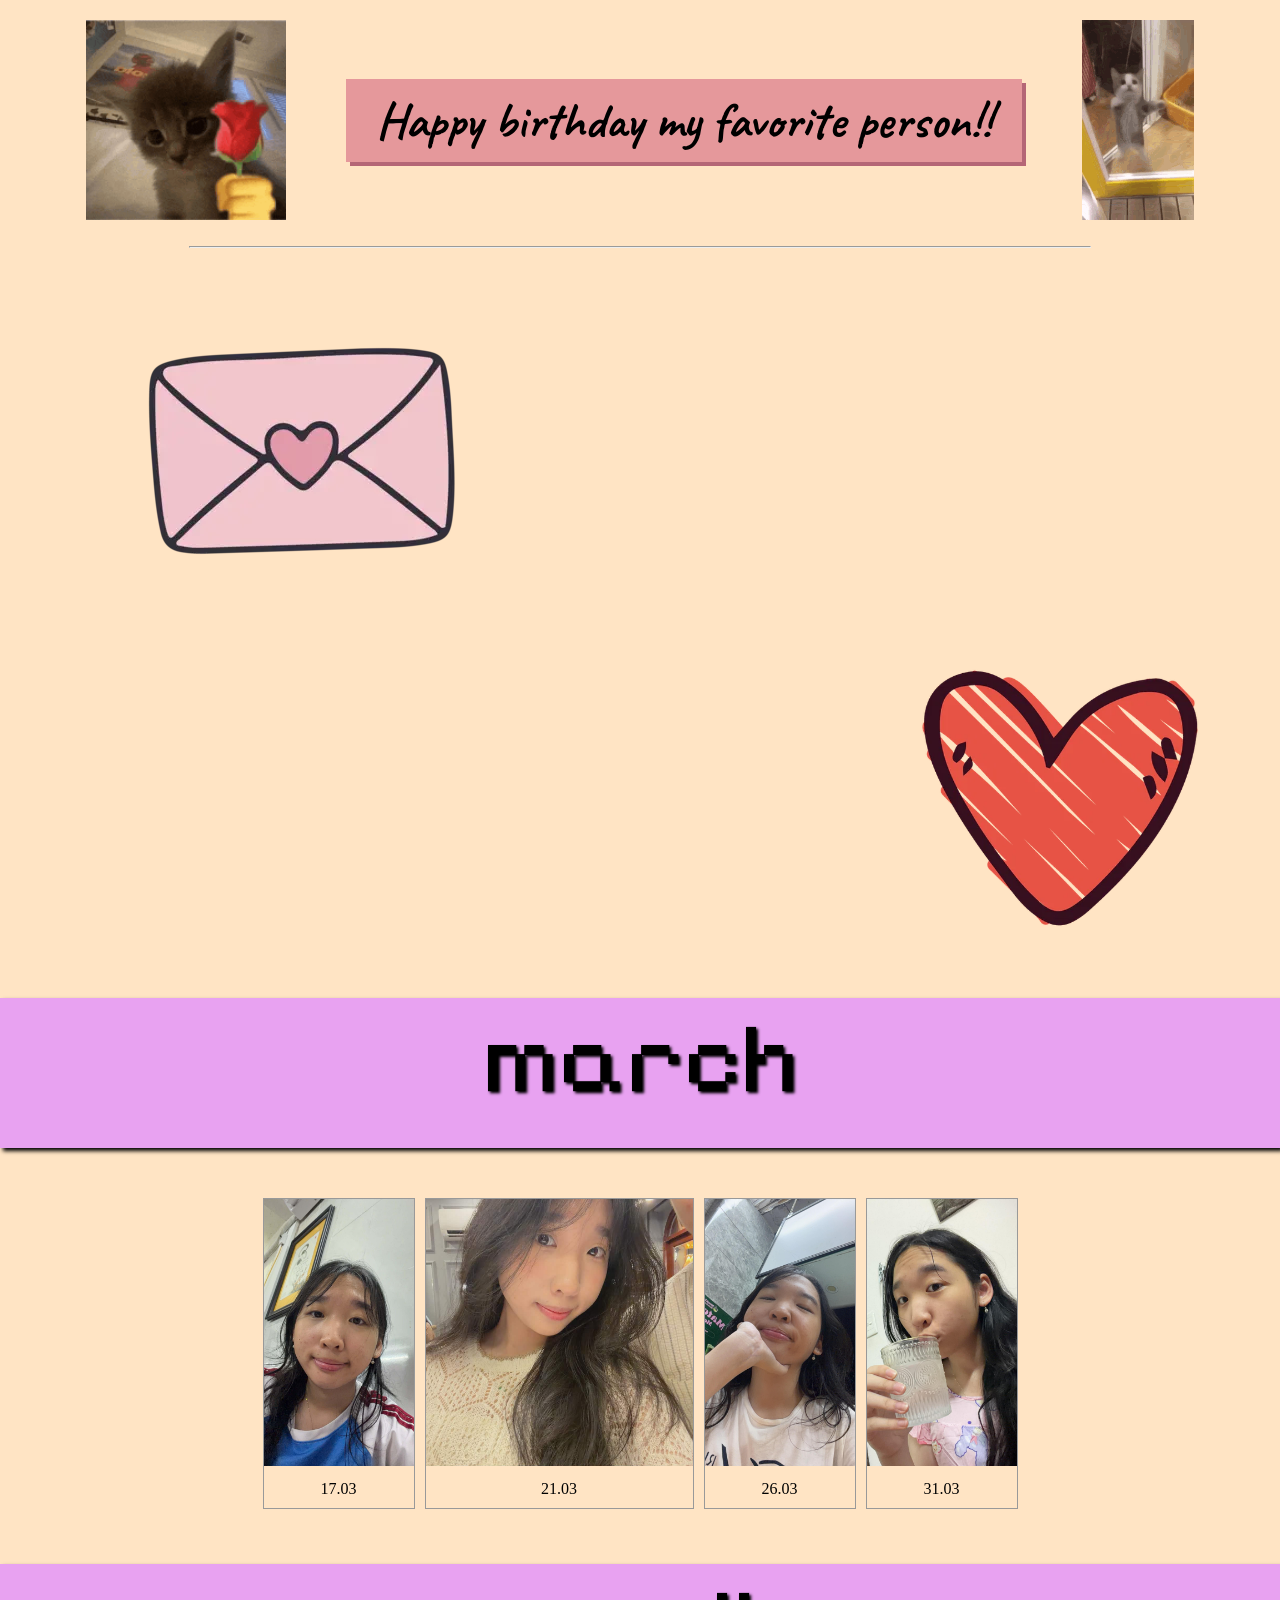
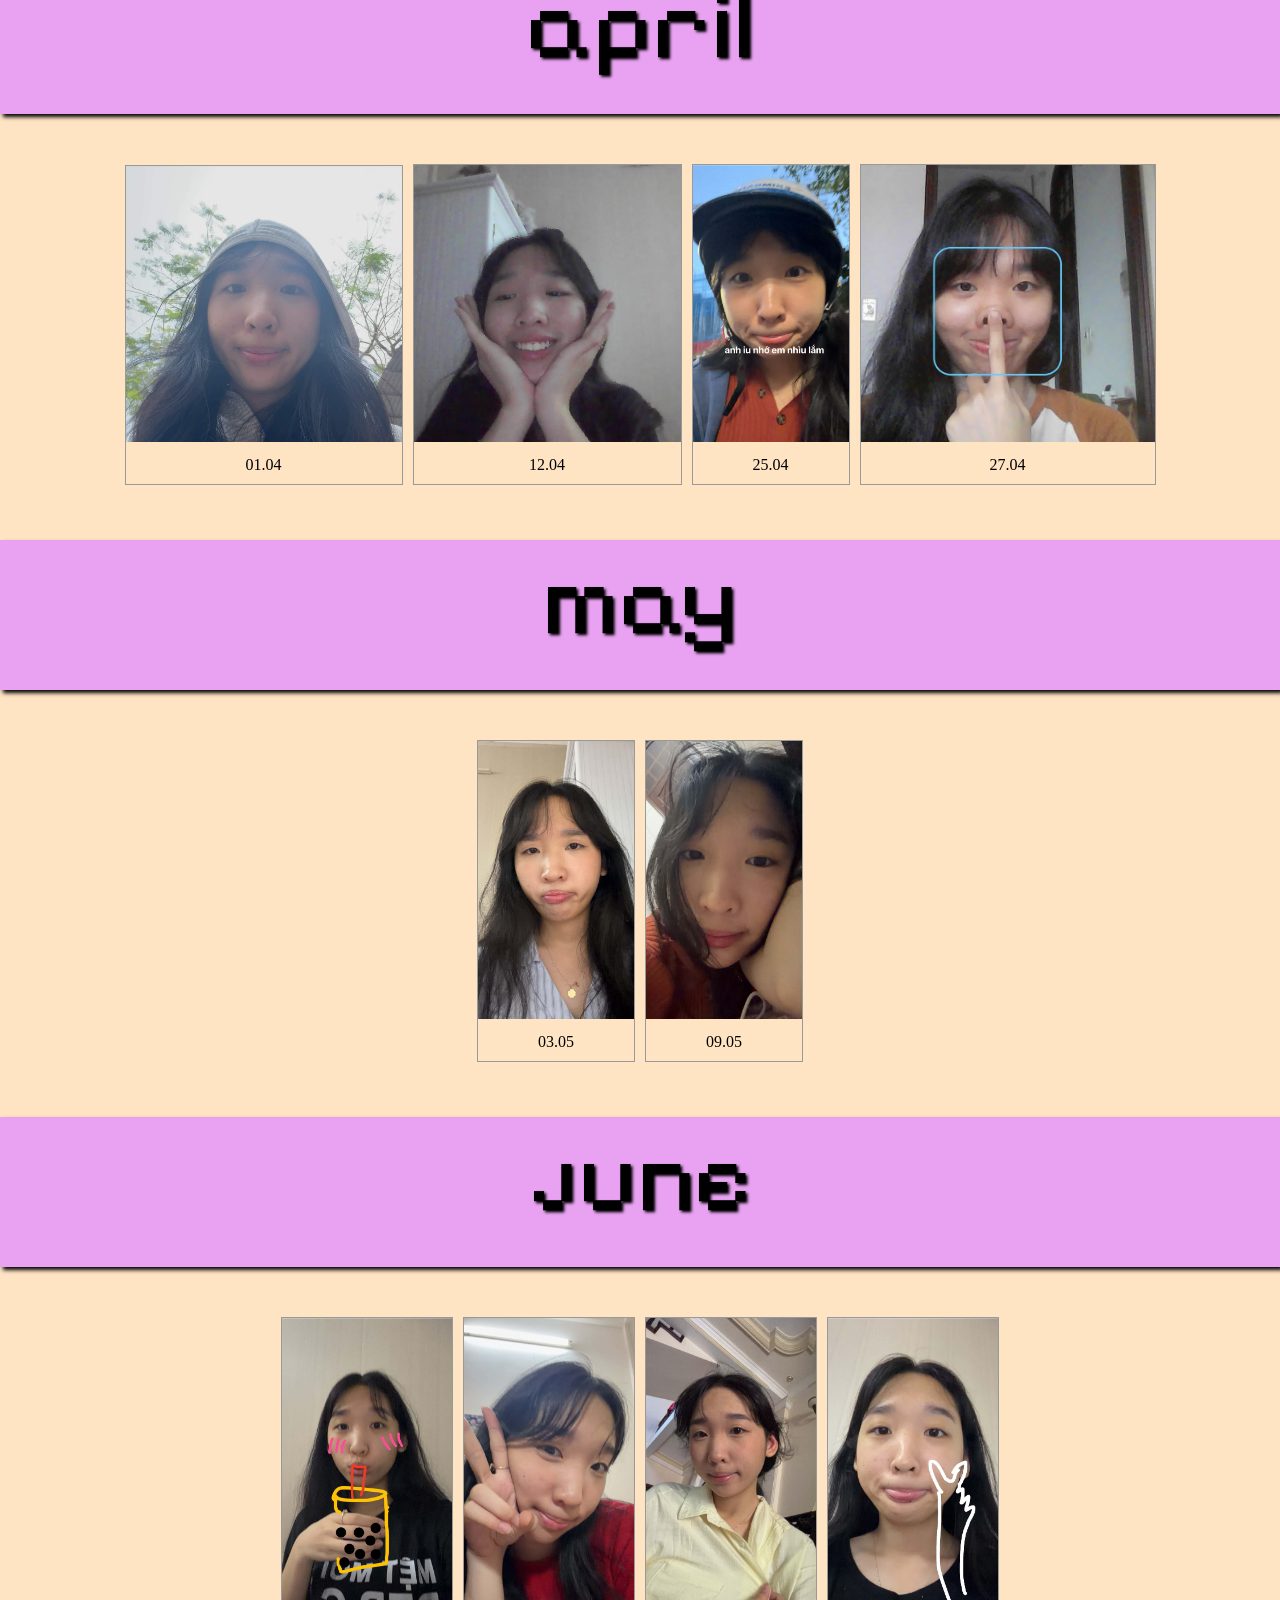
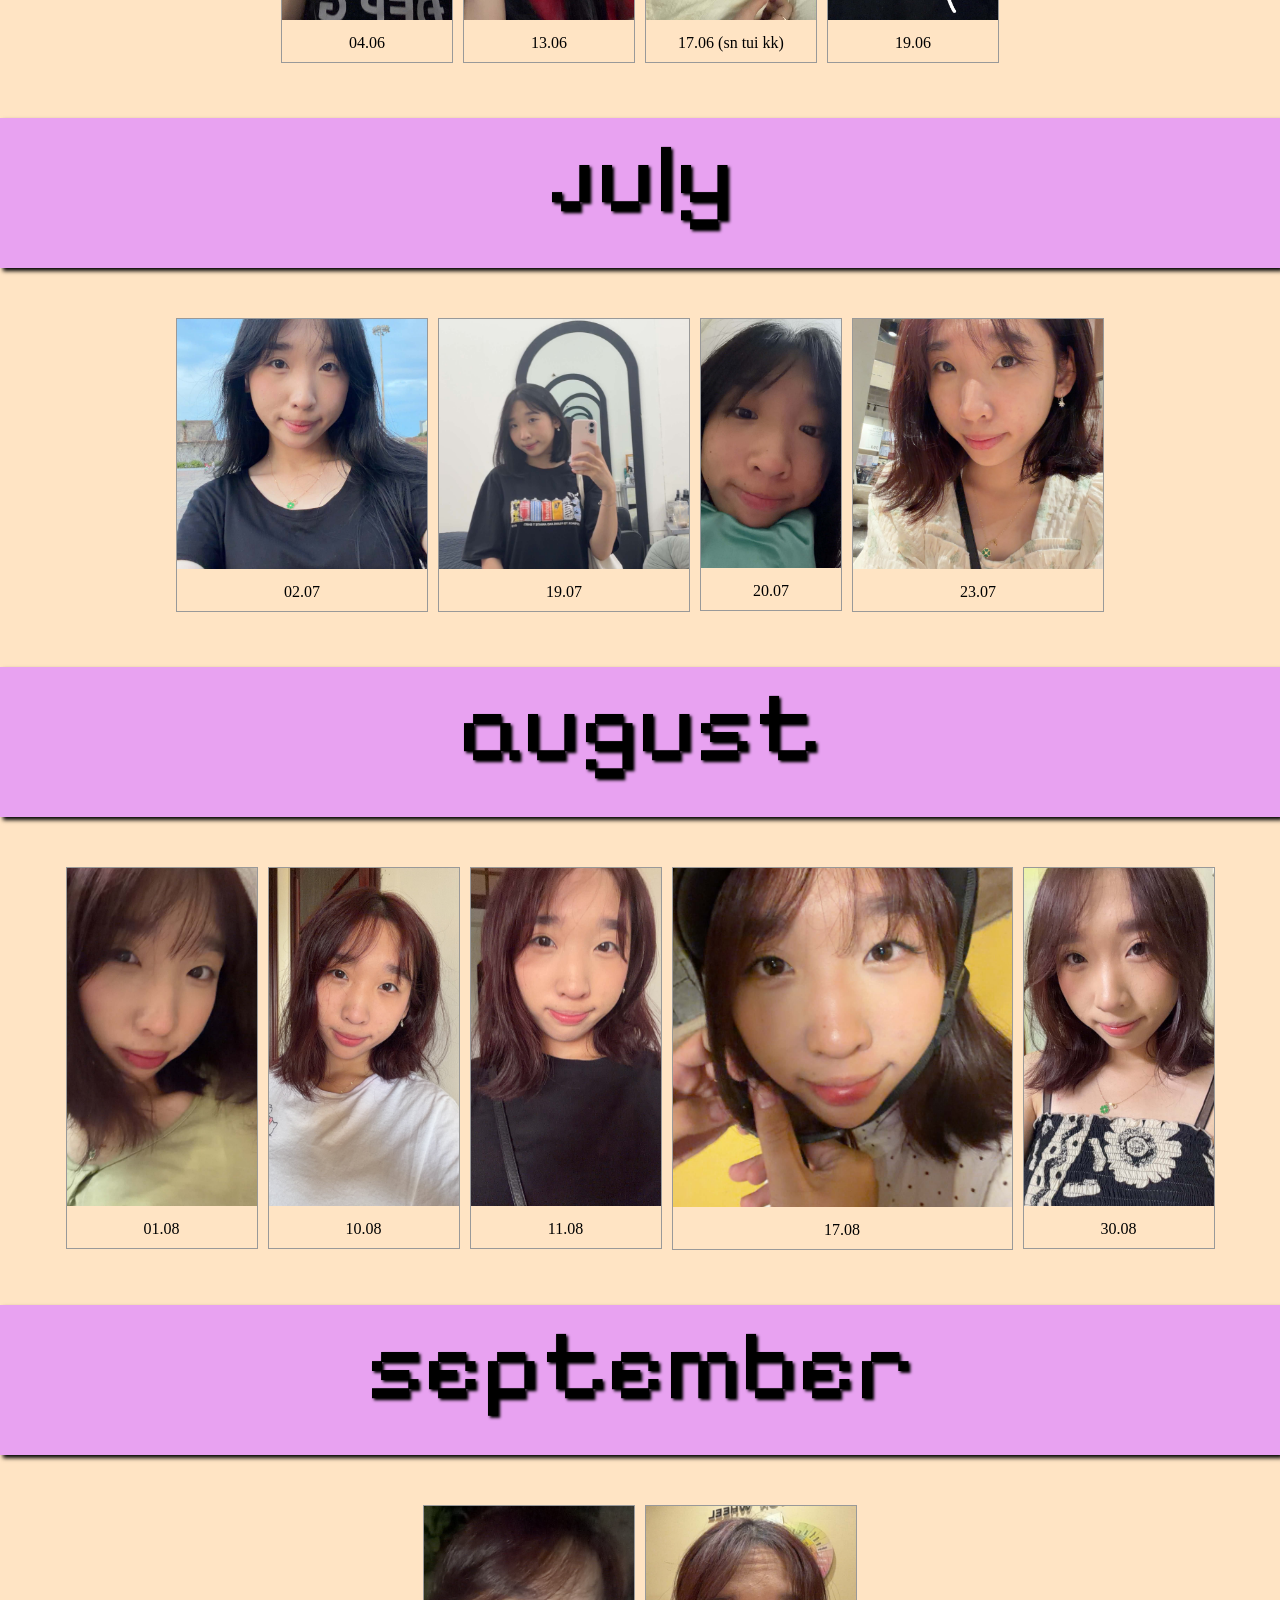
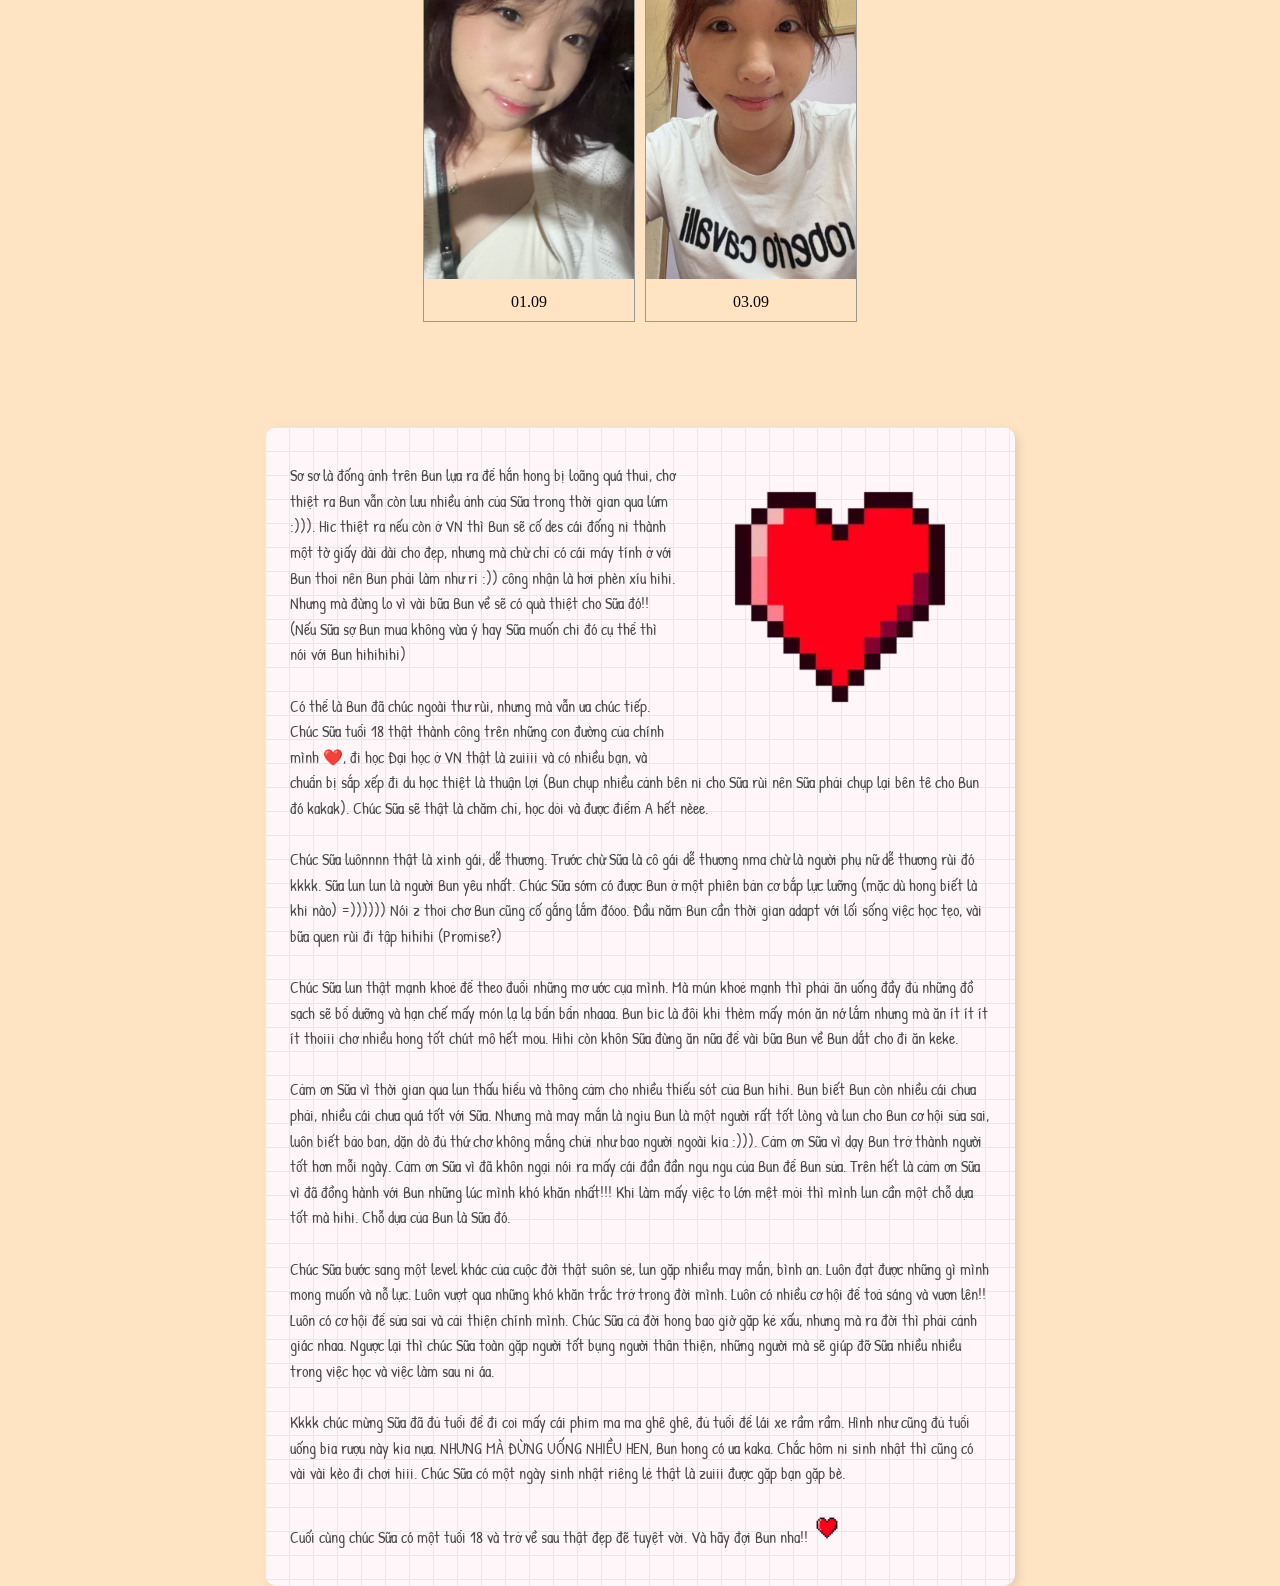
<file: index.html>
<!DOCTYPE html>
<html lang="en">
<head>
    <meta charset="UTF-8">
    <meta name="viewport" content="width=device-width, initial-scale=1.0">
    <title>IT'S YOUR BIRTHDAY</title>
    <link rel="preconnect" href="https://fonts.googleapis.com">
    <link rel="preconnect" href="https://fonts.gstatic.com" crossorigin>
    <link href="https://fonts.googleapis.com/css2?family=Caveat:wght@400..700&family=Pacifico&family=Patrick+Hand&family=Pixelify+Sans:wght@400..700&display=swap" rel="stylesheet">
    <link rel="stylesheet" href="style.css">
    <link rel="icon" href="assets/favicon.png"
</head>
    <div class="head_container">
        <img src="assets/catrose.png" id="catrose" alt="Left cat">
        <div id="box1">
            <h1 id="opening" align="center">
                Happy birthday my favorite person!!
            </h1>
        </div>
        
        <img src="assets/catjumping.gif" id="catjumping" alt="Right cat">
    </div>
    <br>
    <hr>

    <div class="nd1">
        <img src="assets/envelope.webp" id="phongbi"
        title="Nhấn vào để đọc thêm 💕"
        onclick="moThu()">

        <div id="thu1">
            <p>Gửi Sữa,</p>
            <p>Đây là lần đầu Bun thử code một cái web một cách hơi hơi "phức tạp" như ri, có chi Sữa châm chước cho Bun hi :))) Bun nghĩ thời gian qua Bun toàn cắm đầu học mấy cái ni thì bây chừ cũng nên có một web
                nho nhỏ để tặng sinh nhật sữa chơ hihihi.
            </p>
            <p>Năm ni là năm Sữa lên 18 tuổi rồi nèee. Từ chừ Sữa đã là một người phụ nữ rùi đoáa, Sữa được mừng lễ 20/10 với 8/3 nhưng mà hết hạn chơi Quốc tế Thiếu nhi rùi kakaka. Cuối cùng sau 3 tháng thì Sữa cũng bằng tuổi Bun hihihi.
                Hơi bùn là Bun khôn thể ở bên Sữa ngày sinh nhật, nếu có chắc Bun sẽ dẫn Sữa đi vivu khắp mọi nơi lunnnnn. Nhưng mà hong sao!! Vì trong tâm tưởng Bun thì Bun lun ở cạnh Sữa nè, lun muốn dắt Sữa đi quanh quanh (do z mà Bun hay 
                chụp lúc Bun đi lang thang ngoài đường ở bên ni đóoo).
            </p>
            <p>
                Nhấn tiếp zào trái tim ở dưới để đọc típp 😊
            </p>
        </div>
    </div>

    <div class="nd2">
        

        <div id="thu2">
            <p>
                Lần đầu tiên được biết biết cái sinh nhật của Sữa là lúc mình lớp 11 hè. Hồi lớp 10 thì đoạn nớ chưa chơi bờ chưa bic nơi. Hồi nớ Bun có được kể là Sữa đi lên chỗ chỗ gần nhà Bun để chụp ảnh sinh nhật nè. Uầy nhưng mà chừ Bun
                vẫn chưa biết cái chỗ nớ là cái chỗ mô :)))). Nhưng mà ảnh nớ Sữa đẹp lắm lunnn (khi nào cũng z) nên Bun thích lắm hihi. Từ đó Bun cũng ưa có một cái máy ảnh (và kĩ năng chụp ảnh) để chụp cho Sữa đóoo. Nên Bun mới dự định dồn tiền mua máy ảnh,
                nhưng mà người ta can bảo là tầm tiền 1x triệu thì mua IPhone xịn chụp oke hơn. Thoi cũng hong biết nhưng mà chắc là Bun sắp mua IPhone để chụp cho Sữa rùi đó hihihi.
            </p>
            <p>
                Bữa ni thì Sữa hong đi chụp ảnh sinh nhật nữa hi, chắc là hết cái thời muốn chụp rùii. Nhưng mà thay vào đó, Bun sẽ tặng Sữa một "bộ ảnh" nho nhỏ để làm sinh nhật nhaa!!!
            </p>
        </div>
        <img src="assets/heart.webp" id="traitim"
        title="Nhấn vào để đọc thêm 💕"
        onclick="moThu2()">
    </div>

    <div class="monthbox">
        march
    </div>

    <div class="gallery_container">
    <div class="gallery">
        <a target="_blank" href="assets/gallery/march/1703.jpg">
            <img src="assets/gallery/march/1703.jpg" alt="Ảnh Sữa" width="150">
        </a>
        <div class="description">
            17.03
        </div>
    </div>
    <div class="gallery">
        <a target="_blank" href="assets/gallery/march/2103.jpg">
            <img src="assets/gallery/march/2103.jpg" alt="Ảnh Sữa" width="267">
        </a>
        <div class="description">
            21.03
        </div>
    </div>
    <div class="gallery">
        <a target="_blank" href="assets/gallery/march/2603.jpg">
            <img src="assets/gallery/march/2603.jpg" alt="Ảnh Sữa" width="150">
        </a>
        <div class="description">
            26.03
        </div>
    </div>
    <div class="gallery">
        <a target="_blank" href="assets/gallery/march/3103.jpg">
            <img src="assets/gallery/march/3103.jpg" alt="Ảnh Sữa" width="150">
        </a>
        <div class="description">
            31.03
        </div>
    </div>
    </div>

    <div class="monthbox">
        april
    </div>

    <div class="gallery_container">
    <div class="gallery">
        <a target="_blank" href="assets/gallery/april/0104.jpg">
            <img src="assets/gallery/april/0104.jpg" alt="Ảnh Sữa" width="276">
        </a>
        <div class="description">
            01.04
        </div>
    </div>
    <div class="gallery">
        <a target="_blank" href="assets/gallery/april/1204.png">
            <img src="assets/gallery/april/1204.png" alt="Ảnh Sữa" width="267">
        </a>
        <div class="description">
            12.04
        </div>
    </div>
    <div class="gallery">
        <a target="_blank" href="assets/gallery/april/2504.jpg">
            <img src="assets/gallery/april/2504.jpg" alt="Ảnh Sữa" width="156">
        </a>
        <div class="description">
            25.04
        </div>
    </div>
    <div class="gallery">
        <a target="_blank" href="assets/gallery/april/2704.jpg">
            <img src="assets/gallery/april/2704.jpg" alt="Ảnh Sữa" width="294">
        </a>
        <div class="description">
            27.04
        </div>
    </div>
    </div>

    <div class="monthbox">
        may
    </div>

    <div class="gallery_container">
    <div class="gallery">
        <a target="_blank" href="assets/gallery/may/0305.jpg">
            <img src="assets/gallery/may/0305.jpg" alt="Ảnh Sữa" width="156">
        </a>
        <div class="description">
            03.05
        </div>
    </div>
    <div class="gallery">
        <a target="_blank" href="assets/gallery/may/0905.jpg">
            <img src="assets/gallery/may/0905.jpg" alt="Ảnh Sữa" width="156">
        </a>
        <div class="description">
            09.05
        </div>
    </div>
    </div>

    <div class="monthbox">
        june
    </div>

    <div class="gallery_container">
    <div class="gallery">
        <a target="_blank" href="assets/gallery/june/0406.jpg">
            <img src="assets/gallery/june/0406.jpg" alt="Ảnh Sữa" width="170">
        </a>
        <div class="description">
            04.06
        </div>
    </div>
    <div class="gallery">
        <a target="_blank" href="assets/gallery/june/1306.jpg">
            <img src="assets/gallery/june/1306.jpg" alt="Ảnh Sữa" width="170">
        </a>
        <div class="description">
            13.06
        </div>
    </div>
    <div class="gallery">
        <a target="_blank" href="assets/gallery/june/1706.jpg">
            <img src="assets/gallery/june/1706.jpg" alt="Ảnh Sữa" width="170">
        </a>
        <div class="description">
            17.06 (sn tui kk)
        </div>
    </div>
    <div class="gallery">
        <a target="_blank" href="assets/gallery/june/1906.jpg">
            <img src="assets/gallery/june/1906.jpg" alt="Ảnh Sữa" width="170">
        </a>
        <div class="description">
            19.06
        </div>
    </div>
    </div>

    <div class="monthbox">
        july
    </div>

    <div class="gallery_container">
    <div class="gallery">
        <a target="_blank" href="assets/gallery/july/0207.jpg">
            <img src="assets/gallery/july/0207.jpg" alt="Ảnh Sữa" width="250">
        </a>
        <div class="description">
            02.07
        </div>
    </div>
    <div class="gallery">
        <a target="_blank" href="assets/gallery/july/1907.jpg">
            <img src="assets/gallery/july/1907.jpg" alt="Ảnh Sữa" width="250">
        </a>
        <div class="description">
            19.07
        </div>
    </div>
    <div class="gallery">
        <a target="_blank" href="assets/gallery/july/2007.jpg">
            <img src="assets/gallery/july/2007.jpg" alt="Ảnh Sữa" width="140">
        </a>
        <div class="description">
            20.07
        </div>
    </div>
    <div class="gallery">
        <a target="_blank" href="assets/gallery/july/2307.jpg">
            <img src="assets/gallery/july/2307.jpg" alt="Ảnh Sữa" width="250">
        </a>
        <div class="description">
            23.07
        </div>
    </div>
    </div>

    <div class="monthbox">
        august
    </div>

    <div class="gallery_container">
    <div class="gallery">
        <a target="_blank" href="assets/gallery/august/0108.jpg">
            <img src="assets/gallery/august/0108.jpg" alt="Ảnh Sữa" width="190">
        </a>
        <div class="description">
            01.08
        </div>
    </div>
    <div class="gallery">
        <a target="_blank" href="assets/gallery/august/1008.jpg">
            <img src="assets/gallery/august/1008.jpg" alt="Ảnh Sữa" width="190">
        </a>
        <div class="description">
            10.08
        </div>
    </div>
    <div class="gallery">
        <a target="_blank" href="assets/gallery/august/1108.jpg">
            <img src="assets/gallery/august/1108.jpg" alt="Ảnh Sữa" width="190">
        </a>
        <div class="description">
            11.08
        </div>
    </div>
    <div class="gallery">
        <a target="_blank" href="assets/gallery/august/1708.jpg">
            <img src="assets/gallery/august/1708.jpg" alt="Ảnh Sữa" width="339">
        </a>
        <div class="description">
            17.08
        </div>
    </div>
    <div class="gallery">
        <a target="_blank" href="assets/gallery/august/3008.jpg">
            <img src="assets/gallery/august/3008.jpg" alt="Ảnh Sữa" width="190">
        </a>
        <div class="description">
            30.08
        </div>
    </div>
    </div>

    <div class="monthbox">
        september
    </div>

    <div class="gallery_container">
    <div class="gallery">
        <a target="_blank" href="assets/gallery/september/0109.jpg">
            <img src="assets/gallery/september/0109.jpg" alt="Ảnh Sữa" width="210">
        </a>
        <div class="description">
            01.09
        </div>
    </div>
    <div class="gallery">
        <a target="_blank" href="assets/gallery/september/0309.jpg">
            <img src="assets/gallery/september/0309.jpg" alt="Ảnh Sữa" width="210">
        </a>
        <div class="description">
            03.09
        </div>
    </div>
    </div>

    
    <div id="thu3">
        <img src="assets/heartpixel.webp" id="timpixel" alt="Trái tim" width="300px">
        <p> Sơ sơ là đống ảnh trên Bun lựa ra để hắn hong bị loãng quá thui, chơ thiệt ra Bun vẫn còn lưu nhiều ảnh của Sữa trong thời gian qua lứm :))). Hic thiệt ra nếu còn ở VN thì Bun sẽ cố des cái đống ni thành một tờ giấy dài dài cho đẹp,
            nhưng mà chừ chỉ có cái máy tính ở với Bun thoi nên Bun phải làm như ri :)) công nhận là hơi phèn xíu hihi. Nhưng mà đừng lo vì vài bữa Bun về sẽ có quà thiệt cho Sữa đó!! (Nếu Sữa sợ Bun mua không vừa ý hay Sữa muốn chi đó cụ thể thì nói với Bun hihihihi) 
        <br><br>
        Có thể là Bun đã chúc ngoài thư rùi, nhưng mà vẫn ưa chúc tiếp. Chúc Sữa tuổi 18 thật thành công trên những con đường của chính mình ❤️, đi học Đại học ở VN thật là zuiiii và có nhiều bạn, và chuẩn bị sắp xếp đi du học thiệt là thuận lợi (Bun chụp nhiều cảnh
        bên ni cho Sữa rùi nên Sữa phải chụp lại bên tê cho Bun đó kakak). Chúc Sữa sẽ thật là chăm chỉ, học dỏi và được điểm A hết nèee. 
        <br><br>
        Chúc Sữa luônnnn thật là xinh gái, dễ thương. Trước chừ Sữa là cô gái dễ thương nma chừ là người phụ nữ dễ thương rùi đó kkkk. Sữa lun lun là người Bun yêu nhất. Chúc Sữa sớm có được Bun ở một phiên bản cơ bắp lực lưỡng (mặc dù hong biết là khi nào) =))))))
            Nói z thoi chơ Bun cũng cố gắng lắm đóoo. Đầu năm Bun cần thời gian adapt với lối sống việc học tẹo, vài bữa quen rùi đi tập hihihi (Promise?)
        <br><br>
        Chúc Sữa lun thật mạnh khoẻ để theo đuổi những mơ ước cụa mình. Mà mún khoẻ mạnh thì phải ăn uống đầy đủ những đồ sạch sẽ bổ dưỡng và hạn chế mấy món lạ lạ bẩn bẩn nhaaa. Bun bic là đôi khi thèm mấy món ăn nớ lắm nhưng mà ăn ít ít ít ít thoiii chơ nhiều hong tốt 
        chút mô hết mou. Hihi còn khôn Sữa đừng ăn nữa để vài bữa Bun về Bun dắt cho đi ăn keke.
        <br><br>
        Cảm ơn Sữa vì thời gian qua lun thấu hiểu và thông cảm cho nhiều thiếu sót của Bun hihi. Bun biết Bun còn nhiều cái chưa phải, nhiều cái chưa quá tốt với Sữa. Nhưng mà may mắn là ngiu Bun là một người rất tốt lòng và lun cho Bun cơ hội sửa sai, luôn biết bảo ban, dặn dò đủ thứ
        chơ không mắng chửi như bao người ngoài kia :))). Cảm ơn Sữa vì dạy Bun trở thành người tốt hơn mỗi ngày. Cảm ơn Sữa vì đã khôn ngại nói ra mấy cái đần đần ngu ngu của Bun để Bun sửa. Trên hết là cảm ơn Sữa vì đã đồng hành với Bun những lúc mình khó khăn nhất!!! Khi làm mấy việc 
        to lớn mệt mỏi thì mình lun cần một chỗ dựa tốt mà hihi. Chỗ dựa của Bun là Sữa đó.
        <br><br>
        Chúc Sữa bước sang một level khác của cuộc đời thật suôn sẻ, lun gặp nhiều may mắn, bình an. Luôn đạt được những gì mình mong muốn và nỗ lực. Luôn vượt qua những khó khăn trắc trở trong đời mình. Luôn có nhiều cơ hội để toả sáng và vươn lên!! Luôn có cơ hội để sửa sai và cải 
        thiện chính mình. Chúc Sữa cả đời hong bao giờ gặp kẻ xấu, nhưng mà ra đời thì phải cảnh giác nhaa. Ngược lại thì chúc Sữa toàn gặp người tốt bụng người thân thiện, những người mà sẽ giúp đỡ Sữa nhiều nhiều trong việc học và việc làm sau ni áa. 
        <br><br>
        Kkkk chúc mừng Sữa đã đủ tuổi để đi coi mấy cái phim ma ma ghê ghê, đủ tuổi để lái xe rầm rầm. Hình như cũng đủ tuổi uống bia rượu này kia nựa. NHƯNG MÀ ĐỪNG UỐNG NHIỀU HEN, Bun hong có ưa kaka. Chắc hôm ni sinh nhật thì cũng có vài vài kèo đi chơi hiii. Chúc Sữa có một ngày sinh nhật
        riêng lẻ thật là zuiii được gặp bạn gặp bè. 
        <br><br>
        Cuối cùng chúc Sữa có một tuổi 18 và trở về sau thật đẹp đẽ tuyệt vời. Và hãy đợi Bun nha!!
        <a target="_blank" href="easteregg.html">
            <img src="assets/heartpixel.webp" width=30px>
        </a>
    </p>
        
    </div>
    
    <script>
    function moThu() {
    var thu = document.getElementById("thu1");
    
    if (thu.style.display === "none" || thu.style.display === "") {
      thu.style.display = "block";
    } else {
      thu.style.display = "none";
    }
  }
</script>

    <script>
        function moThu2() {
        var thu = document.getElementById("thu2");
        
        if (thu.style.display === "none" || thu.style.display === "") {
        thu.style.display = "block";
        } else {
        thu.style.display = "none";
        }
        }
    </script>
<body>
    
</body>
</html>
</file>
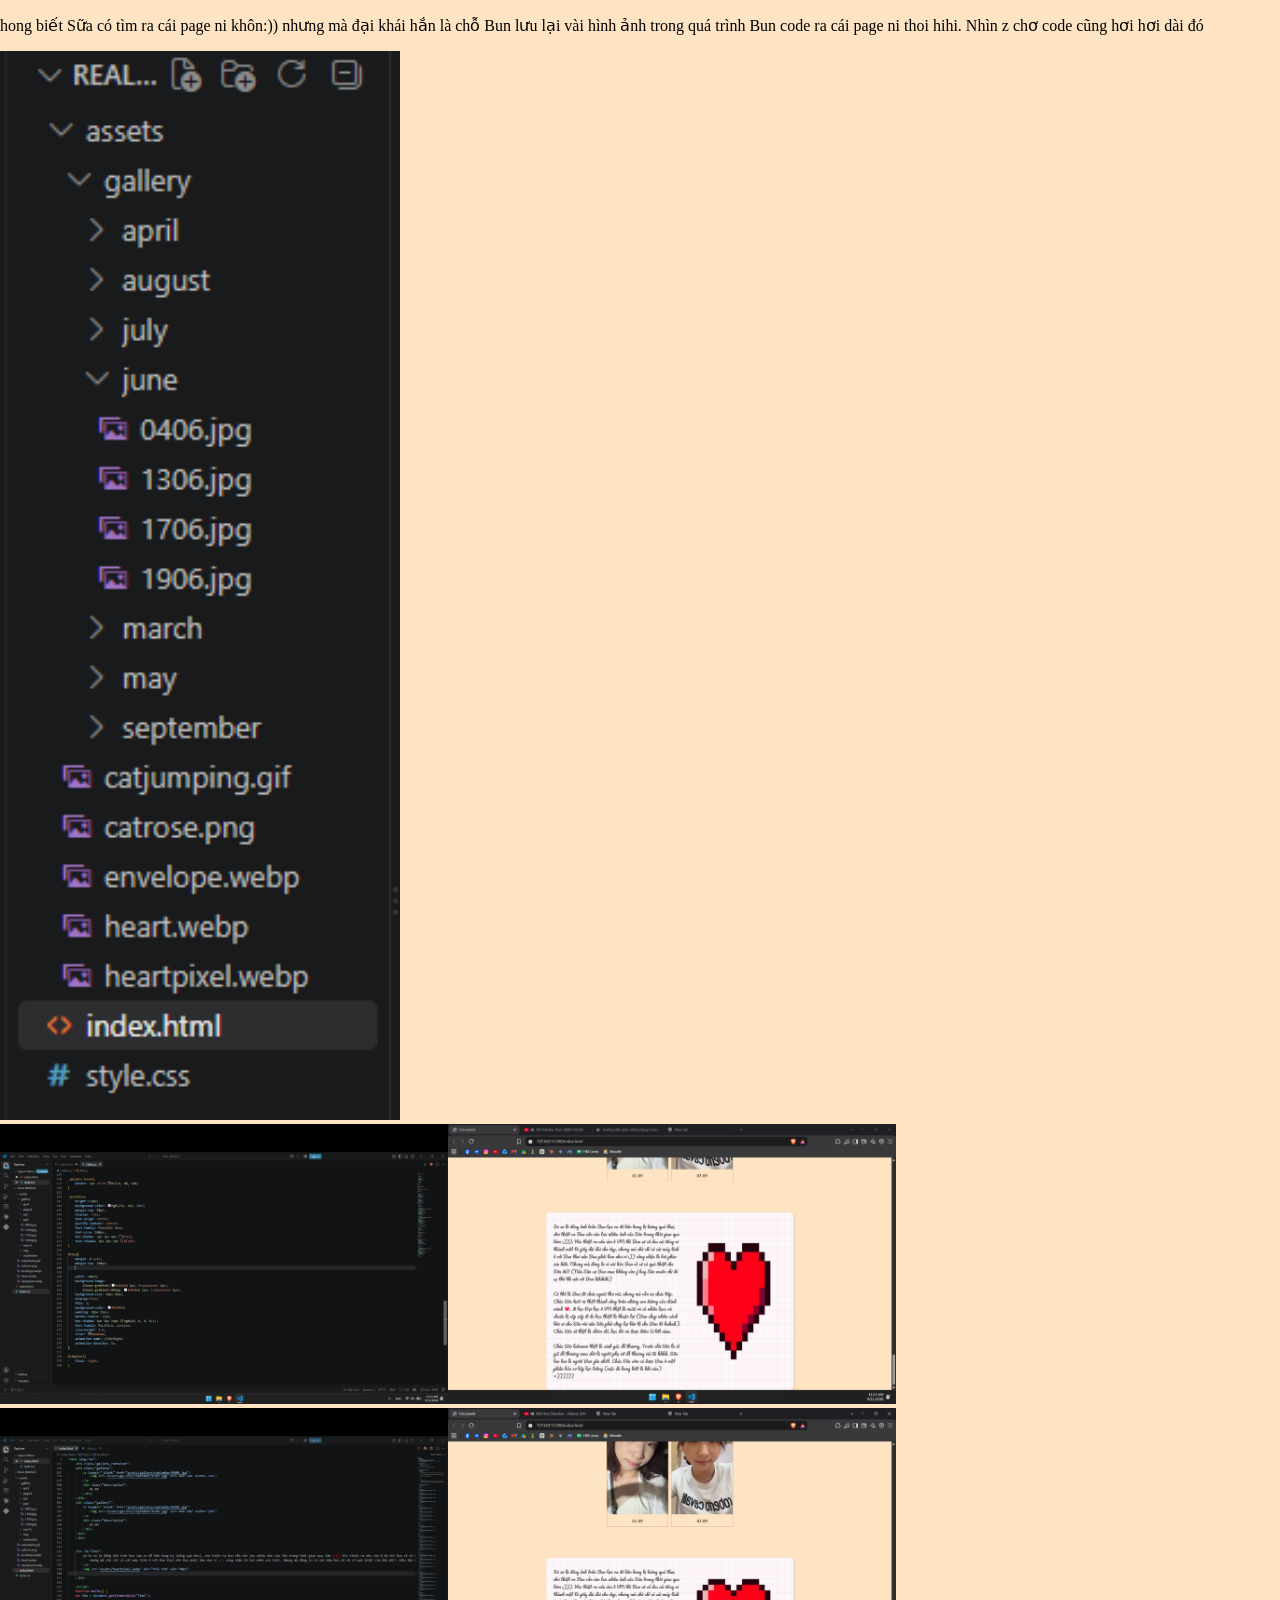
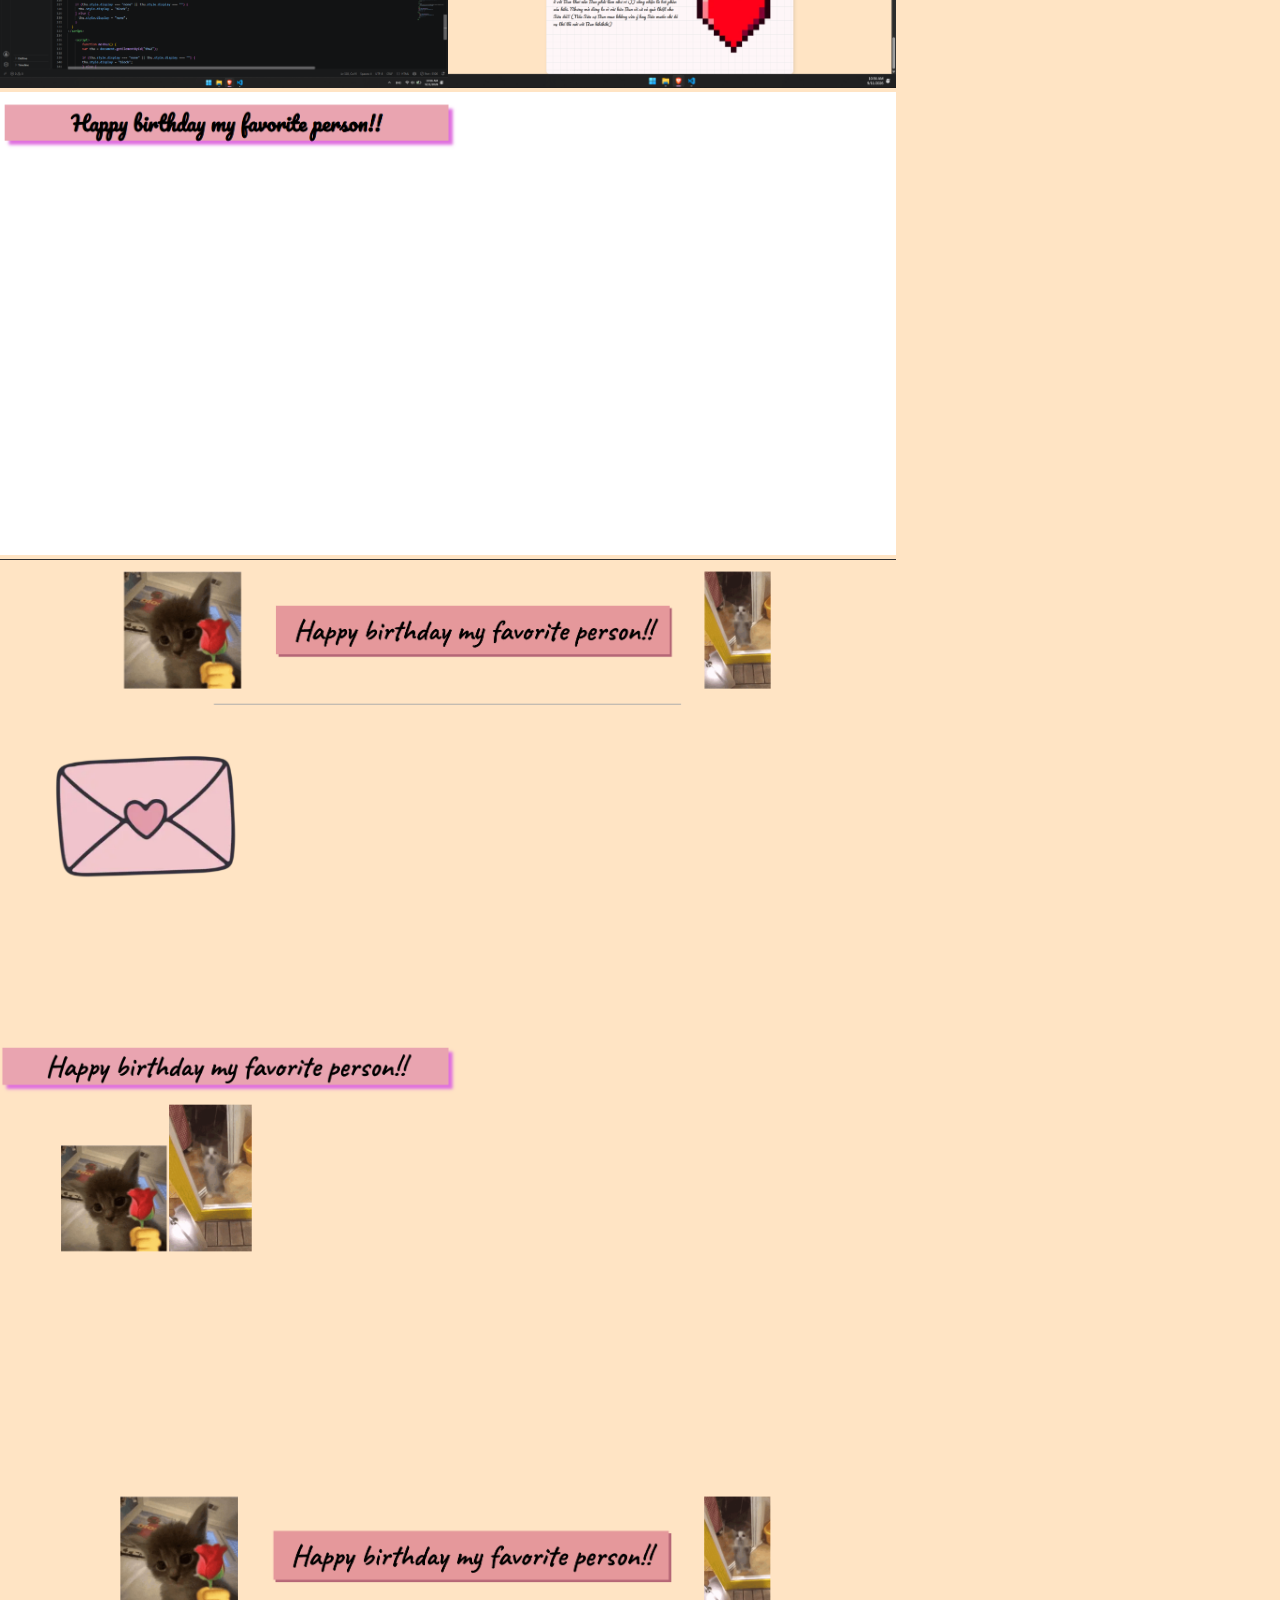
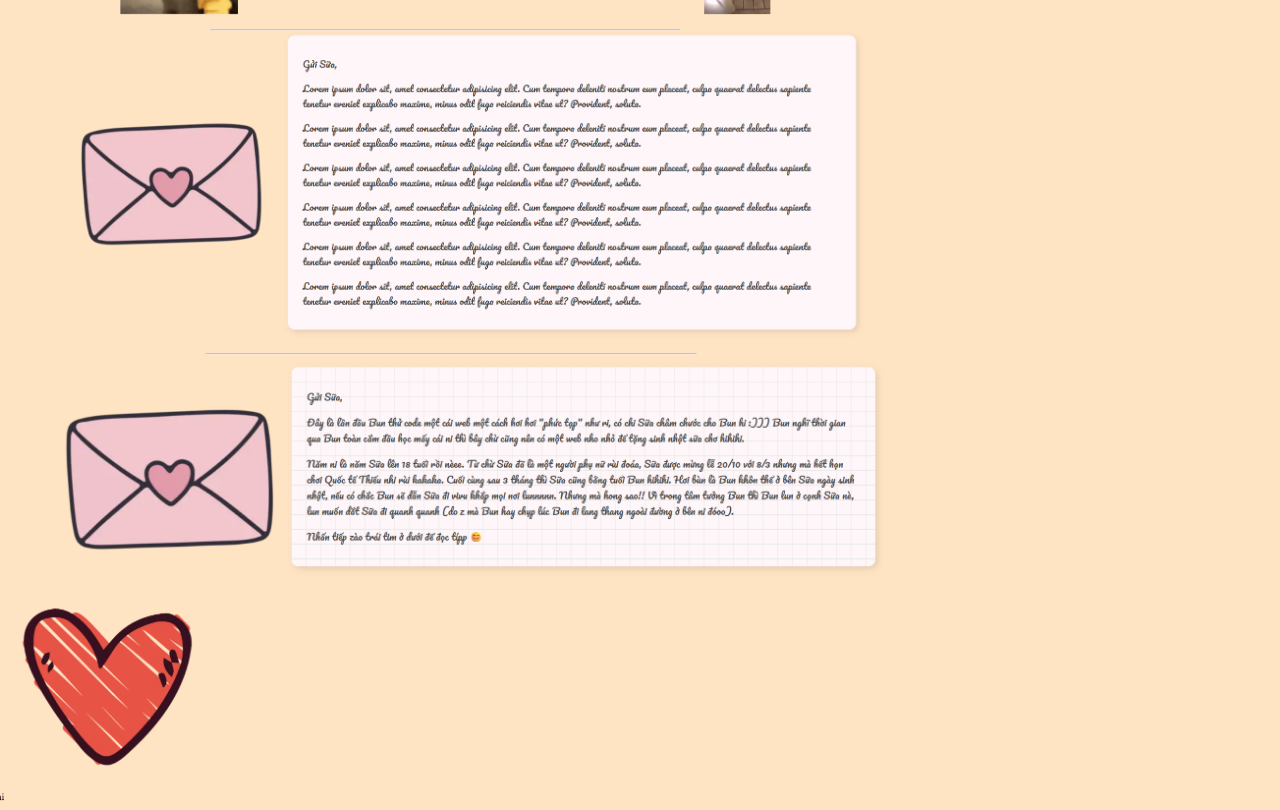
<file: easteregg.html>
<!DOCTYPE html>
<html lang="en">
<head>
    <meta charset="UTF-8">
    <meta name="viewport" content="width=device-width, initial-scale=1.0">
    <title>Một tẹo bất ngờ</title>
    <link rel="icon" href="assets/favicon.png">
    <link rel="stylesheet" href="style.css"
</head>
<body>
    <p>
        hong biết Sữa có tìm ra cái page ni khôn:)) nhưng mà đại khái hắn là chỗ Bun lưu lại vài hình ảnh trong quá trình Bun code ra cái page ni thoi hihi. Nhìn z chơ code cũng hơi hơi dài đó
    </p>
    <img src="assets/easter/1.png" class="anh" id="anh1">
    <img src="assets/easter/2.png" class="anh">
    <img src="assets/easter/3.png" class="anh">
    <img src="assets/easter/4.png" class="anh">
    <img src="assets/easter/6.png" class="anh">
    <img src="assets/easter/5.png" class="anh">
    <img src="assets/easter/7.png" class="anh">
    <img src="assets/easter/8.png" class="anh">
</body>
</html>
</file>
<file: style.css>
body{
    margin: 0;
    background-color: bisque;
}

hr{
    color:rgb(156, 50, 50);
    width: 100vh;
}

.head_container{
    display:flex;
    justify-content: center;
    align-items: center;
    gap: 60px;
    margin-top: 20px;
}

#catrose{
    width:200px;
    object-fit: cover;
}

#catjumping{
    height: 200px;
}

#box1{
    background-color: #e5989b;
    padding: 10px 30px;
    box-shadow: 4px 4px 0px #b56676;
}

#box1 h1{
    margin: 0;
    font-family: Caveat, Pacifico, cursive;
    font-size: 50px;
}

#phongbi:hover{
    transform: scale(1.1);
}

.nd2{
    display: flex;
    justify-content: flex-end;
    align-items: flex-start;
    gap: 20px;
    margin-top: 20px;
    margin-right: 70px;
    margin-left: 70px;
    margin-bottom: 10px;
}

.nd1{
    display: flex;
    align-items: flex-start;
    gap: 20px;
    margin-top: 20px;
    margin-right: 70px;
    margin-left: 70px;
    margin-bottom: 10px;
}
#phongbi{
    cursor: pointer;
    margin-left: 50px;
}

#traitim{
    cursor: pointer;
    width: 300px;
    margin-left: 50px;
}

#thu1{
    background-image: 
        linear-gradient(#e8e8e8 1px, transparent 1px),
        linear-gradient(90deg, #e8e8e8 1px, transparent 1px);
    background-size: 24px 24px;
    display:none;
    flex: 1;
    background-color: #fef6f8;
    padding: 20px 25px;
    border-radius: 12px;
    box-shadow: 4px 4px 10px rgba(0, 0, 0, 0.1);
    font-family: Pacifico, cursive;
    line-height: 1.6;
    color: #4a4a4a;
    animation-name: slideLeft;
    animation-duration: 1s;
}

#thu2{
    background-image: 
        linear-gradient(#e8e8e8 1px, transparent 1px),
        linear-gradient(90deg, #e8e8e8 1px, transparent 1px);
    background-size: 24px 24px;
    display:none;
    flex: 1;
    background-color: #fef6f8;
    padding: 20px 25px;
    border-radius: 12px;
    box-shadow: 4px 4px 10px rgba(0, 0, 0, 0.1);
    font-family: Pacifico, cursive;
    line-height: 1.6;
    color: #4a4a4a;
    animation-name: slideRight;
    animation-duration: 1s;
}

@keyframes slideLeft{
    from{transform: translateX(100%)}
}

@keyframes slideRight{
    from{transform: translateX(-100%)}
}

.gallery_container{
    display:flex;
    flex-wrap: wrap;
    justify-content: center;
    align-items: center;
}

.gallery{
    display:inline-block;
    border: 1px solid hsl(0, 0%, 60%);
    margin: 5px;
    margin-top: 50px;
}

.gallery .description{
    padding: 10px;
    text-align: center;
}

.gallery:hover{
    border: 1px solid hsl(0, 0%, 20%)
}

.monthbox{
    height:150px;
    background-color: rgb(232, 162, 241);
    margin-top: 50px;
    display: flex;
    text-align: center;
    justify-content: center;
    font-family: Pixelify Sans;
    font-size: 100px;
    box-shadow: 3px 3px 4px black;
    text-shadow: 2px 2px 3px black;
}

#thu3{
    margin: 0 auto;
    margin-top: 100px;
    align-items: center;
    gap: 20px;
    width: 700px;
    background-image: 
        linear-gradient(#e8e8e8 1px, transparent 1px),
        linear-gradient(90deg, #e8e8e8 1px, transparent 1px);
    background-size: 24px 24px;
    background-color: #fef6f8;
    padding: 20px 25px;
    border-radius: 12px;
    box-shadow: 4px 4px 10px rgba(0, 0, 0, 0.1);
    font-family: Patrick Hand;
    line-height: 1.6;
    color: #4a4a4a;
    animation-name: slideRight;
    animation-duration: 1s;
}

#timpixel{
    float: right;
    height:auto;
    margin-left: 15px;
}

.anh{
    width: 70%;
}

#anh1{
    width: 400px;
}
</file>
